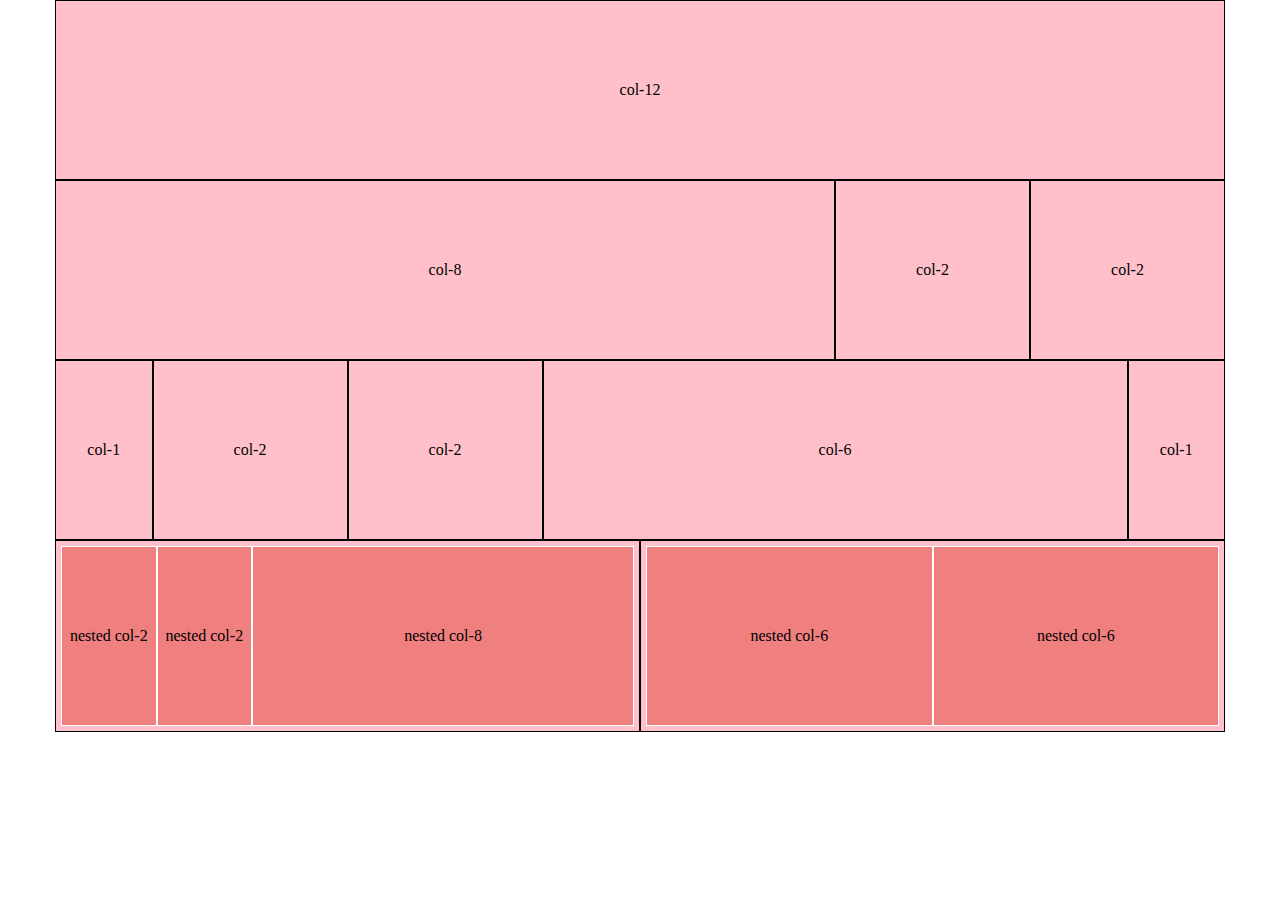
<file: index.html>
<!DOCTYPE html>
<html lang="en">
<head>
    <meta charset="UTF-8">
    <meta http-equiv="X-UA-Compatible" content="IE=edge">
    <meta name="viewport" content="width=device-width, initial-scale=1.0">
    <title>Framework 12</title>
    <link rel="stylesheet" href="./framwork.css">
    <link rel="stylesheet" href="./style.css">
</head>
<body>
    <main class="container">
        <div class="row">
            <div class="col-12">col-12</div>
        </div>
        <div class="row">
            <div class="col-8">col-8</div>
            <div class="col-2">col-2</div>
            <div class="col-2">col-2</div>
        </div>
        <div class="row">
            <div class="col-1">col-1</div>
            <div class="col-2">col-2</div>
            <div class="col-2">col-2</div>
            <div class="col-6">col-6</div>
            <div class="col-1">col-1</div>
        </div>
        <div class="row">
            <div class="col-6 row">
                <div class="col-2">nested col-2</div>
                <div class="col-2">nested col-2</div>
                <div class="col-8">nested col-8</div>
            </div>
            <div class="col-6 row">
                <div class="col-6">nested col-6</div>
                <div class="col-6">nested col-6</div>
            </div>
        </div>
    </main>
    
</body>
</html>
</file>
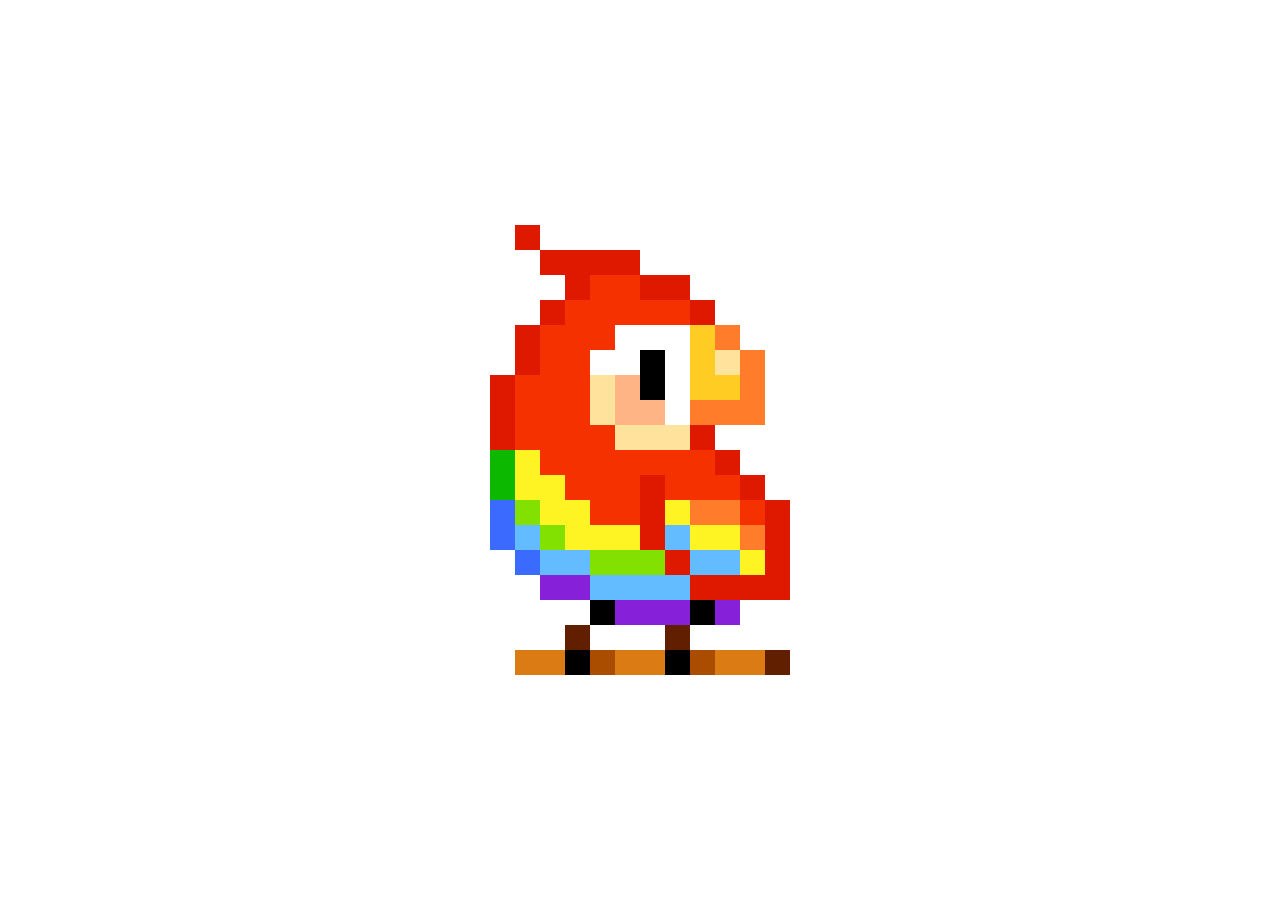
<file: bonus/parrot.html>
<!DOCTYPE html>
<html lang="en">
<head>
    <meta charset="UTF-8">
    <meta http-equiv="X-UA-Compatible" content="IE=edge">
    <meta name="viewport" content="width=device-width, initial-scale=1.0">
    <title>parrot</title>
    <link rel="stylesheet" href="../bonus/parrot_framework.css">
    <link rel="stylesheet" href="../bonus/parrot_style.css">
</head>
<body>
    <main class="container">
        <div class="row">
            <div class="col-1 col-offset-1 deepRed"></div>
        </div>
        <div class="row">
            <div class="col-4 col-offset-2 deepRed"></div>
        </div>
        <div class="row">
            <div class="col-1 col-offset-3 deepRed"></div>
            <div class="col-2 brightRed"></div>
            <div class="col-2 deepRed"></div>
        </div>
        <div class="row">
            <div class="col-offset-2 col-1 deepRed"></div>
            <div class="col-5 brightRed"></div>
            <div class="col-1 deepRed"></div>
        </div>
        <div class="row">
            <div class="col-1 col-offset-1 deepRed"></div>
            <div class="col-3 brightRed"></div>
            <div class="col-offset-3 col-1 yellow"></div>
            <div class="col-1 orange"></div>

        </div>
        <div class="row">
            <div class="col-1 col-offset-1 deepRed"></div>
            <div class="col-2 brightRed"></div>
            <div class="col-offset-2 col-1 black"></div>
            <div class="col-offset-1 col-1 yellow"></div>
            <div class="col-1 paleYellow"></div>
            <div class="col-1 orange"></div>
        </div>
        <div class="row">
            <div class="col-1 deepRed"></div>
            <div class="col-3 brightRed"></div>
            <div class="col-1 paleYellow"></div>
            <div class="col-1 pink"></div>
            <div class="col-1 black"></div>
            <div class="col-offset-1 col-2 yellow"></div>
            <div class="col-1 orange"></div>



        </div>
        <div class="row">
            <div class="col-1 deepRed"></div>
            <div class="col-3 brightRed"></div>
            <div class="col-1 paleYellow"></div>
            <div class="col-2 pink"></div>
            <div class="col-offset-1 col-3 orange"></div>

        </div>
        <div class="row">
            <div class="col-1 deepRed"></div>
            <div class="col-4 brightRed"></div>
            <div class="col-3 paleYellow"></div>
            <div class="col-1 deepRed"></div>
            

        </div>
        <div class="row">
            <div class="col-1 green"></div>
            <div class="col-1 brightyellow"></div>
            <div class="col-7 brightRed"></div>
            <div class="col-1 deepRed"></div>
        </div>
        <div class="row">
            <div class="col-1 green"></div>
            <div class="col-2 brightyellow"></div>
            <div class="col-3 brightRed"></div>
            <div class="col-1 deepRed"></div>
            <div class="col-3 brightRed"></div>
            <div class="col-1 deepRed"></div>
        </div>
        <div class="row">
            <div class="col-1 blue"></div>
            <div class="col-1 brightgreen"></div>
            <div class="col-2 brightyellow"></div>
            <div class="col-2 brightRed"></div>
            <div class="col-1 deepRed"></div>
            <div class="col-1 brightyellow"></div>
            <div class="col-2 orange"></div>
            <div class="col-1 brightRed"></div>
            <div class="col-1 deepRed"></div>

        </div>
        <div class="row">
            <div class="col-1 blue"></div>
            <div class="col-1 blueSky"></div>
            <div class="col-1 brightgreen"></div>
            <div class="col-3 brightyellow"></div>
            <div class="col-1 deepRed"></div>
            <div class="col-1 blueSky"></div>
            <div class="col-2 brightyellow"></div>
            <div class="col-1 orange"></div>
            <div class="col-1 deepRed"></div>
        </div>
        <div class="row">
            <div class="col-1 blue col-offset-1"></div>
            <div class="col-2 blueSky"></div>
            <div class="col-3 brightgreen"></div>
            <div class="col-1 deepRed"></div>
            <div class="col-2 blueSky"></div>
            <div class="col-1 brightyellow"></div>
            <div class="col-1 deepRed"></div>
        </div>
        <div class="row">
            <div class="col-2 purple col-offset-2"></div>
            <div class="col-4 blueSky"></div>
            <div class="col-4 deepRed"></div>
        </div>
        <div class="row">
            <div class="col-1 black col-offset-4"></div>
            <div class="col-3 purple"></div>
            <div class="col-1 black"></div>
            <div class="col-1 purple"></div>
        </div>
        <div class="row">
            <div class="col-offset-3 col-1 brown"></div>
            <div class="col-offset-3 col-1 brown"></div>
        </div>
        <div class="row">
            <div class="col-offset-1 col-2 brightbrown"></div>
            <div class="col-1 black"></div>
            <div class="col-1 palebrown"></div>
            <div class="col-2 brightbrown"></div>
            <div class="col-1 black"></div>
            <div class="col-1 palebrown"></div>
            <div class="col-2 brightbrown"></div>
            <div class="col-1 brown"></div>
        </div>


    </main>
    
</body>
</html>
</file>
<file: framwork.css>
*{
    margin:0;
    padding: 0;
    box-sizing: border-box;
}

/*********** utility ***********/

.pad_5r{
    padding: 5rem;
}








.container{
    max-width: 1170px;
    margin: 0 auto;
}

.row{width: 100%;
display: flex;
flex-direction: row;
flex-wrap: wrap;}









/*********** COL ***********/
.col{flex-grow: 1;
    flex-basis: 0;
    max-width: 100%;}


.col-1{
    width:calc((100% / 12) * 1);
}
.col-2{
    width:calc((100% / 12) * 2);
}
.col-3{
    width:calc((100% / 12) * 3);
}
.col-4{
    width:calc((100% / 12) * 4);
}

.col-5{
    width:calc((100% / 12) * 5);
}
.col-6{
    width:calc((100% / 12) * 6);
}
.col-7{
    width:calc((100% / 12) * 7);
}
.col-8{
    width:calc((100% / 12) * 8);
}
.col-9{
    width:calc((100% / 12) * 9);
}
.col-10{
    width:calc((100% / 12) * 10);
}
.col-11{
    width:calc((100% / 12) * 11);
}
.col-12{
    width:calc((100% / 12) * 12);
}






/*********** COL - offset ***********/




.col-offset-1{
    width:calc((100% / 12) * 1);
}
.col-offset-2{
    width:calc((100% / 12) * 2);
}
.col-offset-3{
    width:calc((100% / 12) * 3);
}
.col-offset-4{
    width:calc((100% / 12) * 4);
}

.col-offset-5{
    width:calc((100% / 12) * 5);
}
.col-offset-6{
    width:calc((100% / 12) * 6);
}
.col-offset-7{
    width:calc((100% / 12) * 7);
}
.col-offset-8{
    width:calc((100% / 12) * 8);
}
.col-offset-9{
    width:calc((100% / 12) * 9);
}
.col-offset-10{
    width:calc((100% / 12) * 10);
}
.col-offset-11{
    width:calc((100% / 12) * 11);
}
</file>
<file: style.css>
div.row{
    border: none;
    padding: 0;
}
div{
    border: 1px solid black;
    text-align: center;
    background-color: #ffc0cb;
    padding: 5rem 0;
}

.row>.row{padding: 5px;
    border: 1px solid black;}


.row>.row div{
    border: 1px solid white;
    background-color: #f07f80;

}
</file>
<file: bonus/parrot_framework.css>
*{
    margin:0;
    padding: 0;
    box-sizing: border-box;
}

/*********** utility ***********/


.container{
    max-width: 300px;
    margin: 0 auto;
}

.row{width: 100%;
display: flex;
flex-direction: row;
flex-wrap: wrap;}









/*********** COL ***********/
.col{flex-grow: 1;
    flex-basis: 0;
    max-width: 100%;}


.col-1{
    width:calc((100% / 12) * 1);
}
.col-2{
    width:calc((100% / 12) * 2);
}
.col-3{
    width:calc((100% / 12) * 3);
}
.col-4{
    width:calc((100% / 12) * 4);
}

.col-5{
    width:calc((100% / 12) * 5);
}
.col-6{
    width:calc((100% / 12) * 6);
}
.col-7{
    width:calc((100% / 12) * 7);
}
.col-8{
    width:calc((100% / 12) * 8);
}
.col-9{
    width:calc((100% / 12) * 9);
}
.col-10{
    width:calc((100% / 12) * 10);
}
.col-11{
    width:calc((100% / 12) * 11);
}
.col-12{
    width:calc((100% / 12) * 12);
}




/* offset */



.col-offset-1{
    margin-left:calc((100% / 12) * 1);
}
.col-offset-2{
    margin-left:calc((100% / 12) * 2);
}
.col-offset-3{
    margin-left:calc((100% / 12) * 3);
}
.col-offset-4{
    margin-left:calc((100% / 12) * 4);
}

.col-offset-5{
    margin-left:calc((100% / 12) * 5);
}
.col-offset-6{
    margin-left:calc((100% / 12) * 6);
}
.col-offset-7{
    margin-left:calc((100% / 12) * 7);
}
.col-offset-8{
    margin-left:calc((100% / 12) * 8);
}
.col-offset-9{
    margin-left:calc((100% / 12) * 9);
}
.col-offset-10{
    margin-left:calc((100% / 12) * 10);
}
.col-offset-11{
    margin-left:calc((100% / 12) * 11);
}
</file>
<file: bonus/parrot_style.css>
body{
    overflow-y: hidden;
}
.container {
    max-width: 300px;
    margin: 0 auto;
    display: flex;
    flex-direction: column;
    justify-content: center;
   
    position: relative;
    height: 100vh;
    animation: moveParrot 1s cubic-bezier(0.01,-0.44, 0.2, 1) alternate infinite,colorParrot 6s linear infinite;
    

    
    
       
}



@keyframes colorParrot {

    from{filter: hue-rotate(0deg);
   }

    to{filter: hue-rotate(360deg);
       
    }
    
}


@keyframes moveParrot {

    from{top:30px;
   }

    to{top:0px;
       
    }
    
}





.row>div{
    height: 25px;
   
}



.deepRed{
    background-color: #DF1800;
}



.brightRed{
    background-color: #F53100;
}

.yellow{
    background-color: #FFCC23;
}


.paleYellow{
    background-color: #FFE29C;
}
.orange{
    background-color: #FF7C2A;
}


.pink{
    background-color: #FEB485;
}
.green{
    background-color: #0CB800;
}


.brightgreen{
    background-color: #82E101;
}
.brightyellow{
    background-color: #FEF423;
}


.blue{
    background-color:#3B6AFE;
}
.blueSky{
    background-color:#63BCFF;
}


.purple{
    background-color: #8620D9;
}

.brown{
    background-color: #611F00;
}
.palebrown{background-color: #AA4D00;}

.brightbrown{
    background-color: #DB7B14;
}
.black{
    background-color: black;
}
</file>
